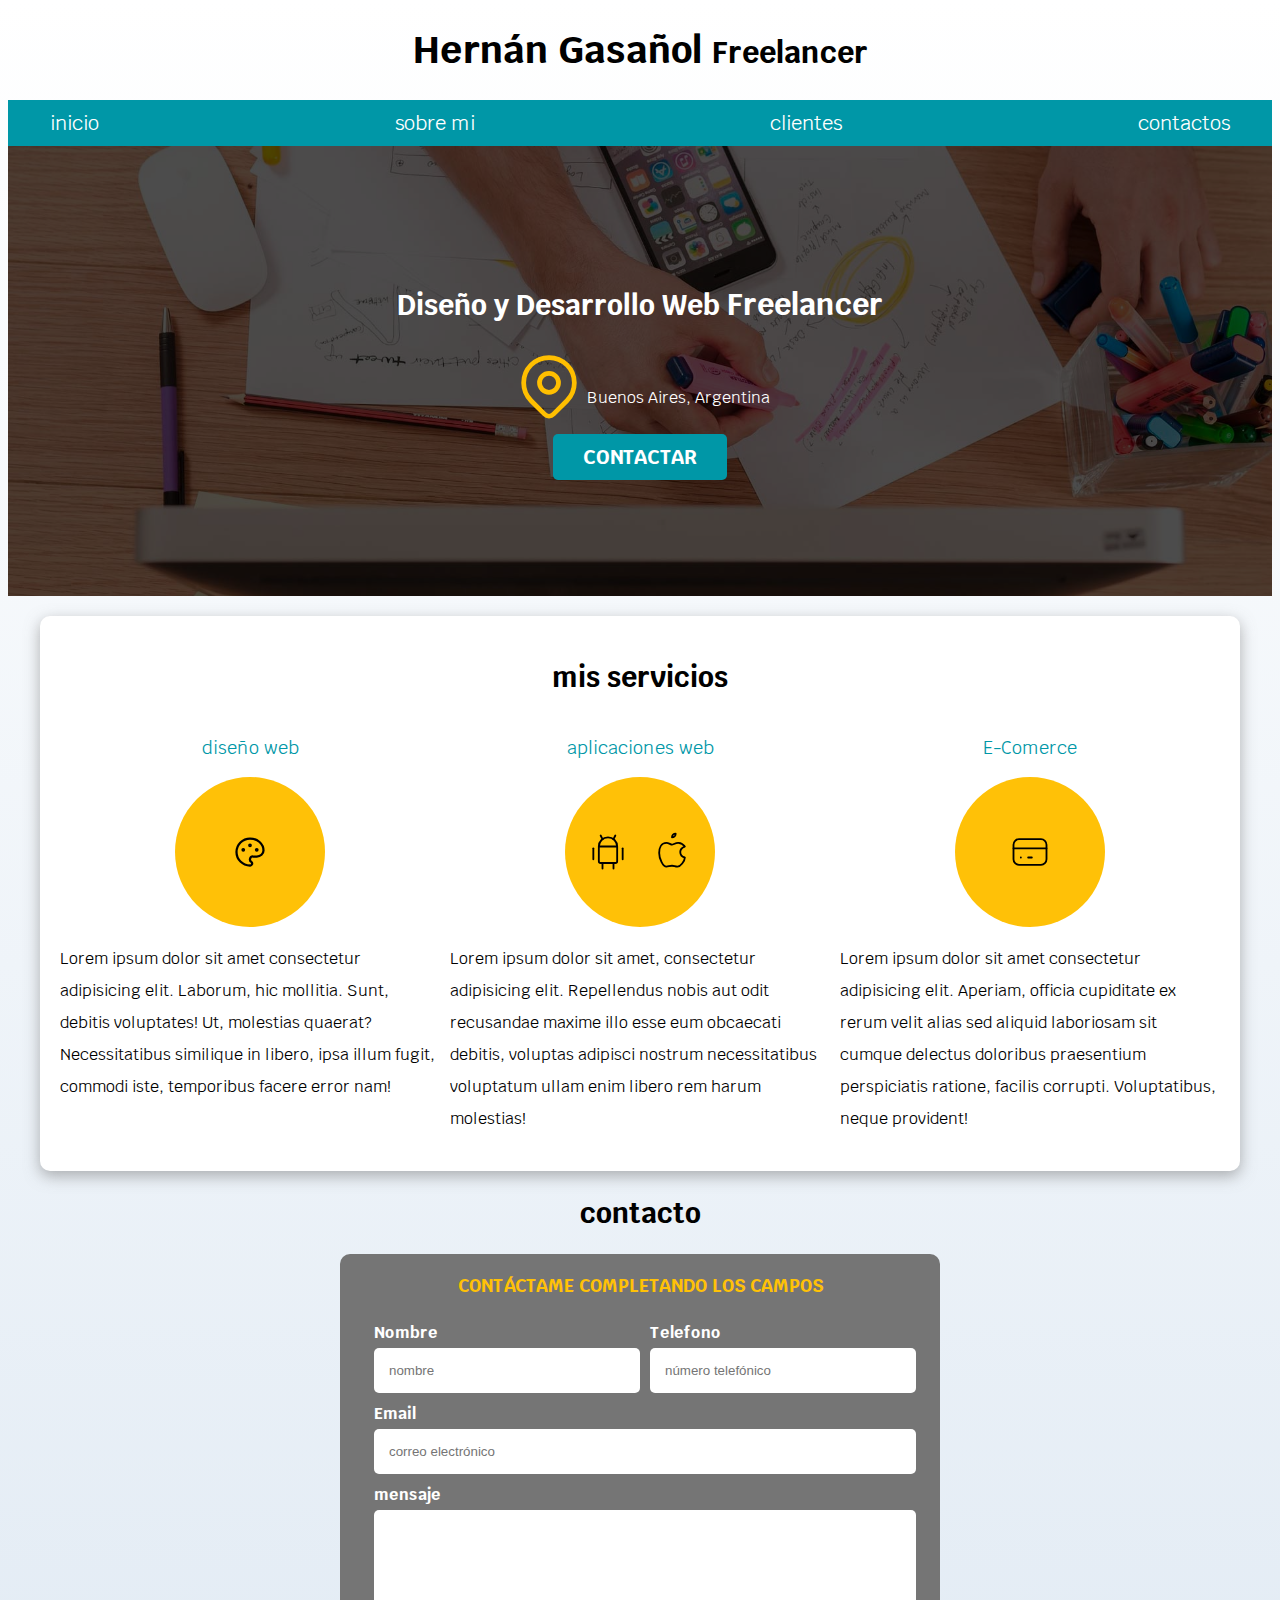
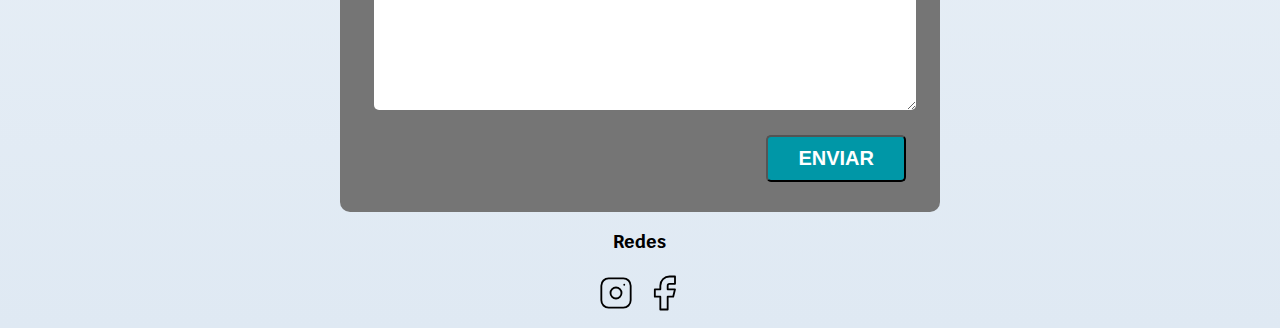
<file: front freelance/index.html>
<!DOCTYPE html>  
<html lang="en">
<head> 
    <meta charset="UTF-8">
    <meta name="vieport" content="width=device-width, initial-scale=1.0">
  
    <title>Hernán Freelancer</title>
    
    <link rel="preload "   href="css/normalize.css" as="style">
    <link  rel="stylessheet"  href="css/normalize.css"  >
    
    <link rel="preconnect" href="https://fonts.gstatic.com">
<link href="https://fonts.googleapis.com/css2?family=Krub:wght@400;700&family=Noto+Sans+JP&display=swap" rel="stylesheet">
    <link rel="preload"  href="css/hoja.css" as="style">
    <link href="css/hoja.css"  rel="stylesheet"> 


</head>


<div class="global">
<body>
    <header>
        <h1 class="titulo">Hernán Gasañol 
        <span>Freelancer</span></h1> 
        
    </header>


<div class="nav-bg">

<nav class="navegacion-principal contenedor">  
     <a href="#">inicio</a>
     <a href="sobremi.html">sobre mi</a>
     <a href="#">clientes</a>
     <a href="#">contactos</a>
     
     
</nav>
</div>
   

<section class="hero">
        <div class="contenido-hero">
        <h2 class="titulo">Diseño y Desarrollo Web <span>Freelancer</span></h2>
        
        <div class="ubi">
            <svg xmlns="http://www.w3.org/2000/svg" class="icon icon-tabler icon-tabler-map-pin" width="76" height="76" viewBox="0 0 24 24" stroke-width="1.5" stroke="#ffbf00" fill="none" stroke-linecap="round" stroke-linejoin="round">
                <path stroke="none" d="M0 0h24v24H0z" fill="none"/>
                <circle cx="12" cy="11" r="3" />
                <path d="M17.657 16.657l-4.243 4.243a2 2 0 0 1 -2.827 0l-4.244 -4.243a8 8 0 1 1 11.314 0z" />
            </svg>
               
            <p> Buenos Aires, Argentina</p>
        </div>
              
        <a class="boton" href="#">contactar</a>     
     
    </div>
</section>
    
    <main class="contenedor sombra">
    
    <h2>mis servicios</h2>
    
<div class="servicios">   <!--CLASE DE SERVICIOS-->
    <section class="servicio"> 

    
    <h3>diseño web</h3>
    <div class="iconos">
    <svg xmlns="http://www.w3.org/2000/svg" class="icon icon-tabler icon-tabler-palette" width="36" height="36" viewBox="0 0 24 24" stroke-width="1.5" stroke="#000000" fill="none" stroke-linecap="round" stroke-linejoin="round">
        <path stroke="none" d="M0 0h24v24H0z" fill="none"/>
        <path d="M12 21a9 9 0 1 1 0 -18a9 8 0 0 1 9 8a4.5 4 0 0 1 -4.5 4h-2.5a2 2 0 0 0 -1 3.75a1.3 1.3 0 0 1 -1 2.25" />
        <circle cx="7.5" cy="10.5" r=".5" fill="currentColor" />
        <circle cx="12" cy="7.5" r=".5" fill="currentColor" />
        <circle cx="16.5" cy="10.5" r=".5" fill="currentColor" />
    </svg> </div>  </sectio>
    
    <p> Lorem ipsum dolor sit amet consectetur adipisicing elit. Laborum, hic mollitia. Sunt, debitis voluptates! Ut, molestias quaerat? Necessitatibus similique in libero, ipsa illum fugit, commodi iste, temporibus facere error nam!</p>
   
   </section class="servicio">
     
    <section class="servicio">
    <h3>aplicaciones web</h3>
    <div class="iconos">
    <svg xmlns="http://www.w3.org/2000/svg" class="icon icon-tabler icon-tabler-brand-android" width="44" height="44" viewBox="0 0 24 24" stroke-width="1" stroke="#000000" fill="none" stroke-linecap="round" stroke-linejoin="round">
        <path stroke="none" d="M0 0h24v24H0z" fill="none"/>
        <line x1="4" y1="10" x2="4" y2="16" />
        <line x1="20" y1="10" x2="20" y2="16" />
        <path d="M7 9h10v8a1 1 0 0 1 -1 1h-8a1 1 0 0 1 -1 -1v-8a5 5 0 0 1 10 0" />
        <line x1="8" y1="3" x2="9" y2="5" />
        <line x1="16" y1="3" x2="15" y2="5" />
        <line x1="9" y1="18" x2="9" y2="21" />
        <line x1="15" y1="18" x2="15" y2="21" />
    </svg>
    <svg xmlns="http://www.w3.org/2000/svg" class="icon icon-tabler icon-tabler-brand-apple" width="44" height="44" viewBox="0 0 24 24" stroke-width="1" stroke="#000000" fill="none" stroke-linecap="round" stroke-linejoin="round">
        <path stroke="none" d="M0 0h24v24H0z" fill="none"/>
        <path d="M9 7c-3 0 -4 3 -4 5.5c0 3 2 7.5 4 7.5c1.088 -.046 1.679 -.5 3 -.5c1.312 0 1.5 .5 3 .5s4 -3 4 -5c-.028 -.01 -2.472 -.403 -2.5 -3c-.019 -2.17 2.416 -2.954 2.5 -3c-1.023 -1.492 -2.951 -1.963 -3.5 -2c-1.433 -.111 -2.83 1 -3.5 1c-.68 0 -1.9 -1 -3 -1z" />
        <path d="M12 4a2 2 0 0 0 2 -2a2 2 0 0 0 -2 2" />
    </svg> </div>
    <p>Lorem ipsum dolor sit amet, consectetur adipisicing elit. Repellendus nobis aut odit recusandae maxime illo esse eum obcaecati debitis, voluptas adipisci nostrum necessitatibus voluptatum ullam enim libero rem harum molestias!</p>
    </section>
    
    <section class="servicio">
    <h3>E-Comerce</h3>
    <div class="iconos">
    <svg xmlns="http://www.w3.org/2000/svg" class="icon icon-tabler icon-tabler-credit-card" width="44" height="44" viewBox="0 0 24 24" stroke-width="1" stroke="#000000" fill="none" stroke-linecap="round" stroke-linejoin="round">
        <path stroke="none" d="M0 0h24v24H0z" fill="none"/>
        <rect x="3" y="5" width="18" height="14" rx="3" />
        <line x1="3" y1="10" x2="21" y2="10" />
        <line x1="7" y1="15" x2="7.01" y2="15" />
        <line x1="11" y1="15" x2="13" y2="15" />
      </svg>
      </div>
    
      <p>Lorem ipsum dolor sit amet consectetur adipisicing elit. Aperiam, officia cupiditate ex rerum velit alias sed aliquid laboriosam sit cumque delectus doloribus praesentium perspiciatis ratione, facilis corrupti. Voluptatibus, neque provident!</p>   
    </section>
</div>
     
    </main>
     
    
    
    
    <section>
    <h2>contacto</h2>
     <form class="formulario">
           <fieldset> <!-- permite agrupar diferentes campos utilizamos div siempre y cuando no se cumpla la regla para utilizar un "section" un "article" etc para agrupar--> 
               
            <legend>contáctame completando los campos</legend>
                     <div class="contenedor-campos">
            
                    <div class="campo">
                     <label>Nombre</label>
                     <input class="input-text" type="text" placeholder="nombre"> <!-- typer="checkbox"  type="radio" type="-->
                     </div>
                    
                     <div class="campo">
                     <label>Telefono</label>
                     <input class="input-text" type="tel" placeholder="número telefónico">
                     </div>
                     
                     <div class="campo">
                     <label>Email</label>
                     <input class="input-text" type="email" placeholder="correo electrónico">
                    </div>
                     
                    <div class="campo">
                    <label>mensaje</label>
                     <textarea class="input-text"></textarea>
                     </div> </div>
                     <!-- <button type="submit" value="enviar">enviar</button> forma de escribir el "submit"--> 
                     
                     <div class= "alinear-derecha flex" >
                     <input class="boton w-sm-100" type="submit" value="enviar">
                     </div>
                     
      </fieldset>
      </form>


      </section>
    
      <footer class="footer">
      <section>
      <h3>Redes</h3>
      <a href="https://www.instagram.com/posmoboy/"><svg xmlns="http://www.w3.org/2000/svg" class="icon icon-tabler icon-tabler-brand-instagram" width="44" height="44" viewBox="0 0 24 24" stroke-width="1" stroke="#000000" fill="none" stroke-linecap="round" stroke-linejoin="round">
        <path stroke="none" d="M0 0h24v24H0z" fill="none"/>
        <rect x="4" y="4" width="16" height="16" rx="4" />
        <circle cx="12" cy="12" r="3" />
        <line x1="16.5" y1="7.5" x2="16.5" y2="7.501" />
      </svg></a>
      <a href="https://www.facebook.com/hernan.gasanol.5"><svg xmlns="http://www.w3.org/2000/svg" class="icon icon-tabler icon-tabler-brand-facebook" width="44" height="44" viewBox="0 0 24 24" stroke-width="1" stroke="#000000" fill="none" stroke-linecap="round" stroke-linejoin="round">
        <path stroke="none" d="M0 0h24v24H0z" fill="none"/>
        <path d="M7 10v4h3v7h4v-7h3l1 -4h-4v-2a1 1 0 0 1 1 -1h3v-4h-3a5 5 0 0 0 -5 5v2h-3" />
      </svg></a>    </section>
     

     </footer>
    </div>
</body>
</html>
</file>
<file: front freelance/css/hoja.css>
:root{
      --blanco: #ffffff;
      --primario: #ffc107;
      --oscuro: #212121;
      --secundario: #0097A7;
      --gris: #757575;
      --grisclaro: #DFE9F3;

      --tamaño-letra: 3.8rem;
      }

  html {
   font-size: 62.5%;
   box-sizing: border-box;
   scroll-snap-type: y mandatory;
}
*, *:before, *:after {
  box-sizing: inherit;

 }   
     body{
     font-size: 16px; /** 1rem=10px*/
     font-family: 'Krub', sans-serif;
     background-image: linear-gradient(to top, var(--grisclaro) 0%, var(--blanco) 100%);
     
     
 }

 .global{
   margin: 0 auto;
   max-width: 1400px;
 }
 
 /* globales*/

.sombra{
  -webkit-box-shadow: 0px 5px 15px 0px rgba(112,112,112,0.54);
  -moz-box-shadow: 0px 5px 15px 0px rgba(112,112,112,0.54);
  box-shadow: 0px 5px 15px 0px rgba(112,112,112,0.54);  
  background-color: var(--blanco);
  padding: 2rem;
  border-radius: 1rem;
}
h1{font-size: 3.8rem;}

h2{ font-size: 2.8rem;}

h3{font-size: 1.8rem;}


h1,h2,h3{text-align: center;}

.titulo span{ font-size: 3rem;}

    .contenedor{
       max-width: 120rem;
       margin: 0 auto;}

    .boton
    {
      background-color: var(--secundario);
      color: #ffffff;
      padding: 1rem 3rem;
      margin-top: 1rem;
      font-size: 2rem;
      text-decoration: none;
      font-weight: bold;
      text-transform: uppercase;
      border-radius: .5rem;
      width: 90%;
      text-align: center;            }
      
       @media (min-width:768px ) {
         .boton{
           width: auto;
         }
          
      }
     
       .boton:hover{
         cursor: pointer;
       }

       .servicio{
         cursor: pointer;
       }


    .nav-bg{ 
      background-color: var(--secundario);
     }
     

    .navegacion-principal a{ 
      display: block;
      text-align: center;
      color: var(--blanco); 
      font-weight: 700px;
      text-decoration: none;
      font-size: 2rem;
      padding: 1rem;
    }
    .navegacion-principal{ 
      display:flex;     
      flex-direction: column;
      
    }
       @media (min-width:768px ) { 
         .navegacion-principal{
          flex-direction: row;
          justify-content: space-between;
          
        } }
          
      .navegacion-principal a:hover{ 
       background-color:var(--primario);
       color: var(--oscuro);
       
       
    }

     .navegacion-principal a:visited {} 

     @media (min-width: 480px)
    {  
        
    }

     @media (min-width: 768px) {

      body {background-color: white;
        flex-direction: row;
      }
    
     }


     .hero{
       background-image: url(../img/hero.jpg);
       background-repeat: no-repeat;
       background-size: cover;
       height: 450px;
       margin-bottom: 2rem;
       
       position: relative;
     }
     .contenido-hero{
      position:absolute;
      background-color: rgba(0, 0, 0, 0.7);  
      height: 100%;
      width: 100%;   

      display: flex;
      flex-direction: column; /** alinear vertical y horizontalmente¨**/
      align-items: center;
      justify-content: center;
      }

      .contenido-hero h2, .contenido-hero p {
       color:var(--blanco)

      }
      .ubi{
         display: flex;
         align-items: flex-end;
       

      } 
         /**scroll snap**/
      .servicio, .navegacion-principal, .formulario{
        scroll-snap-align: center;
        scroll-snap-stop: always;
      }

      /* servicios*/
       @media (min-width:768px ) {
      .servicios{
        display: grid;
       grid-template-columns: repeat(3, 1fr);
       column-gap: 1rem; /* tambien se puede escribir 33.3% 33.3% 33.3% o 1fr 1fr 1fr*/ }

      }
        /*grid: 200px 800px / 300px 300px; --> es lo mismo que arriba*/
      
        .servicio{
      display: flex;
      flex-direction: column;
      align-items: center;
     


        }

        .servicio h3{
          color: var(--secundario);
          font-weight: normal;}
              
          
        

        .servicio p {
        line-height: 2;

        }
       .servicio .iconos{
         height: 15rem;
         width: 15rem;
         background-color: var(--primario);
         border-radius: 50%;
         display: flex;
         justify-content: space-evenly;
         align-items: center;
       }
      
       /** contacto*/
      
       .formulario{ 
         background-color: var(--gris);
         width: min(60rem, 100%); /** utizar el valor mas pequeño**/
        margin: 0 auto;
      border-radius: 1rem;
       padding: 2rem;}

       .formulario fieldset{
         border:none
       }

       .formulario legend{
         text-align: center;
         font-size: 1.8rem;
         text-transform: uppercase;
         font-weight: 700;
         margin-bottom: 2rem;
         color: var(--primario);
       }
        @media (min-width:768px ) {
           .contenedor-campos{
         display: grid;
         grid-template-columns: 50% 50%;
         column-gap: 1rem;
           }
       }
        
        .campo:nth-child(3),
        .campo:nth-child(4){
          grid-column: 1/3;
          
        }
       .campo textarea{
         height: 20rem;
       }

       .campo{
         margin-bottom: 1rem;
       }

       .campo label{
         color: var(--blanco);
         display: block;
         font-weight: bold;
         margin-bottom: .5rem;
         } 
       
        .w-sm-100{
          width: 100%;
        }
       
         @media (min-width:768px ){
          .w-sm-100{
            width: auto;
          }
           
       }
       
       .alinear-derecha{
        justify-content: flex-end;
       }
       
       .flex{
         display: flex;
       }

       
       
       .input-text{
        width: 100%;
        border: none;
        padding: 1.5rem;
        border-radius: .5rem;
      }

      /** footer**/
      .footer{
        text-align: center;
      }
</file>
